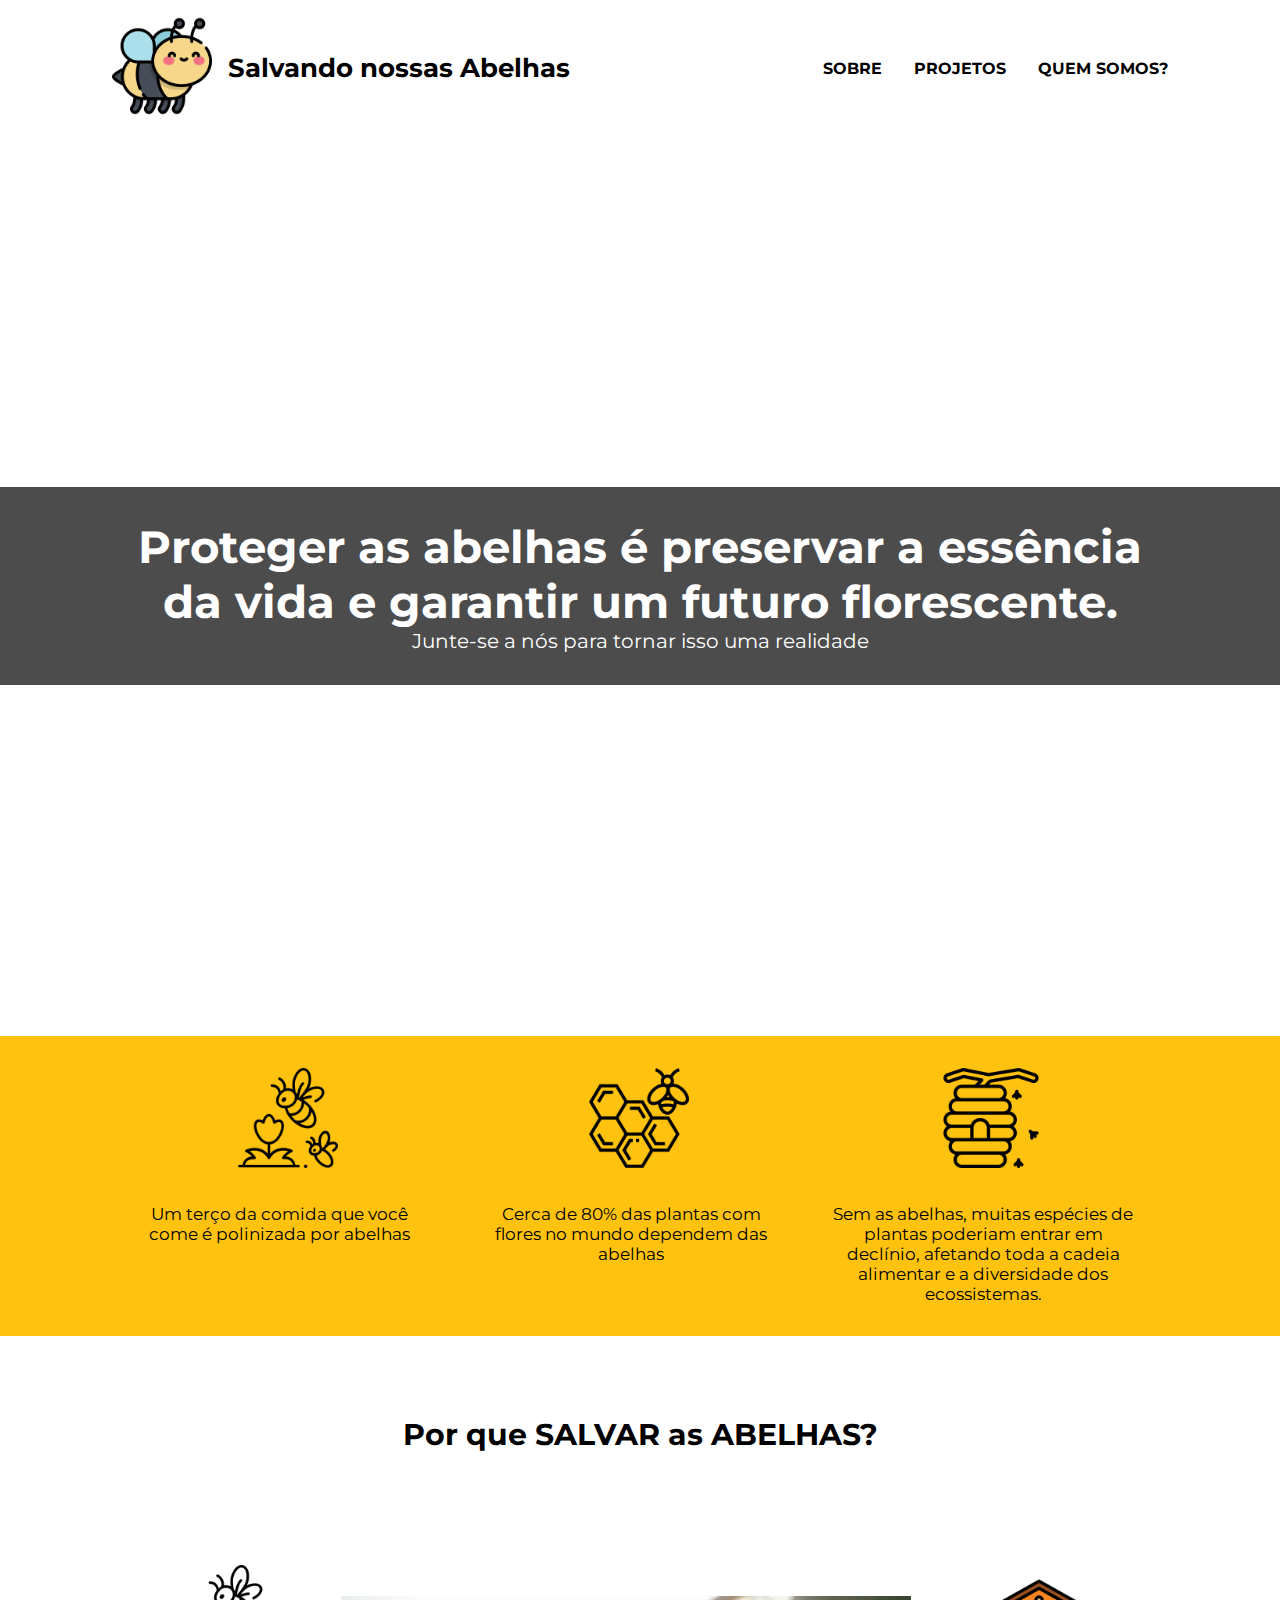
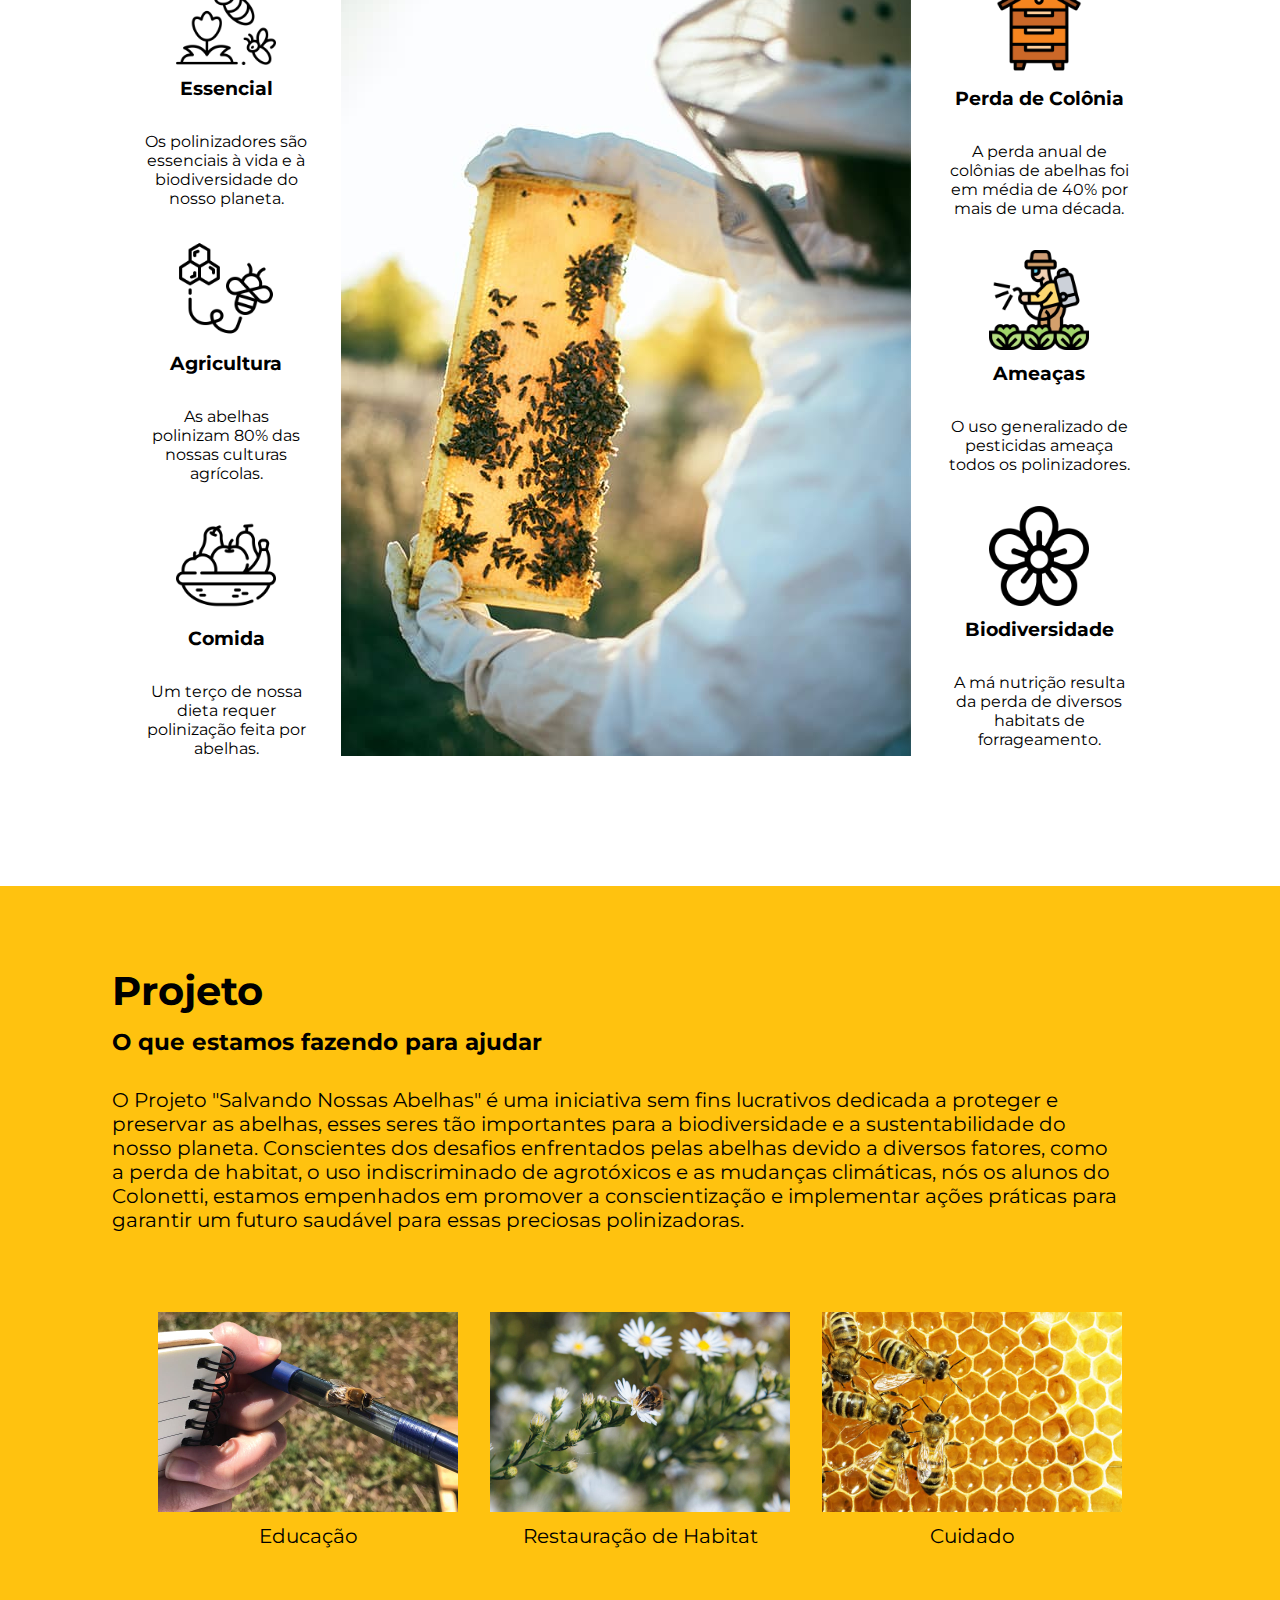
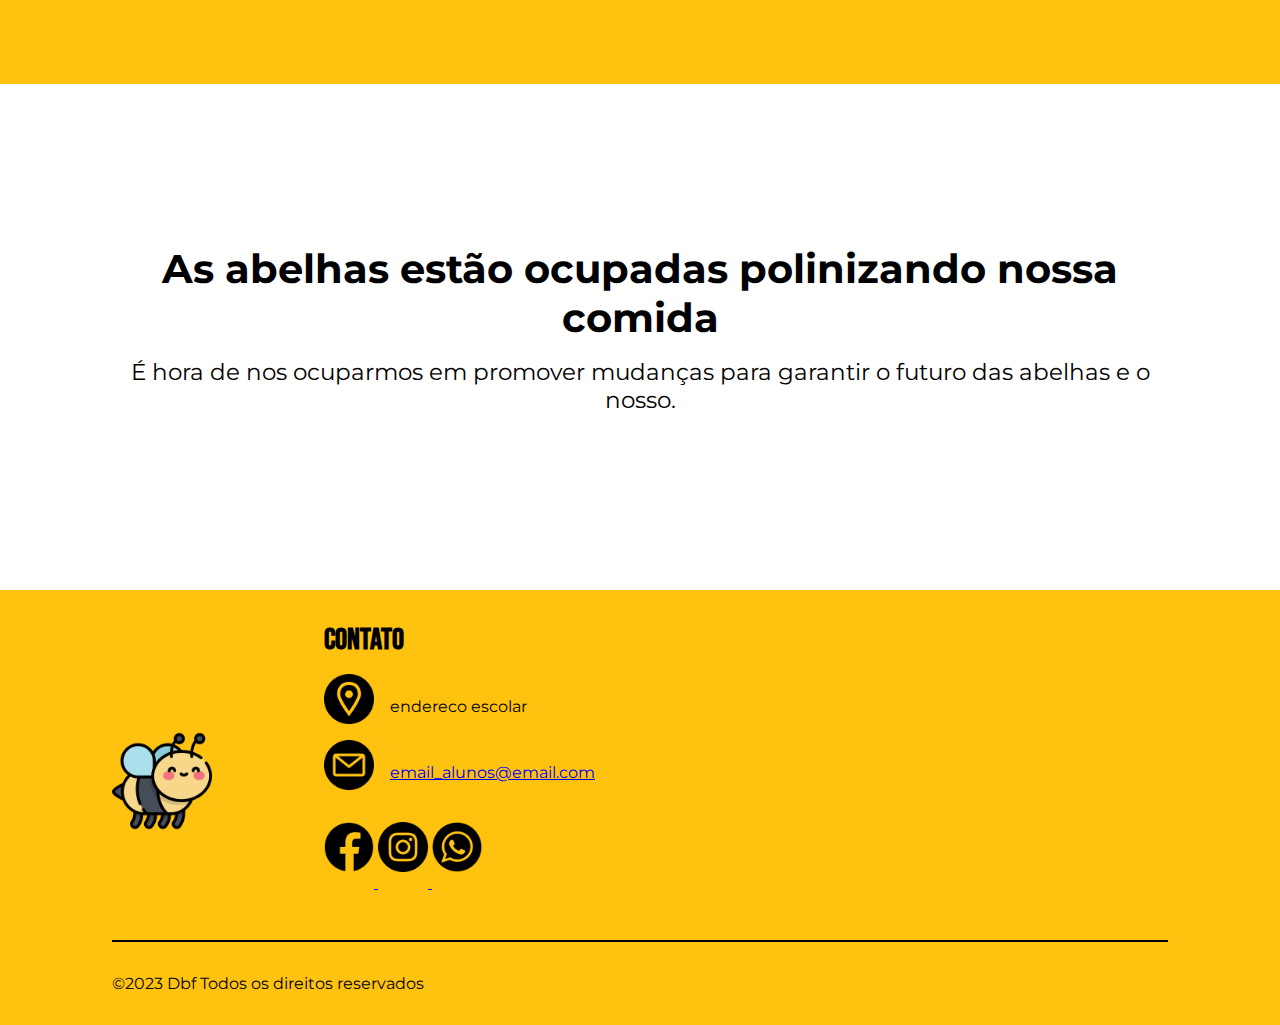
<file: index.html>
<!DOCTYPE html>
<html lang="pt-br">
<head>
    <meta charset="UTF-8">
    <meta name="viewport" content="width=device-width, initial-scale=1.0">
    <link rel="icon" href="./assets/img/icon.png">
    <title>Salvando Nossas Abelhas</title>

    <link rel="preconnect" href="https://fonts.googleapis.com">
    <link rel="preconnect" href="https://fonts.gstatic.com" crossorigin>
    <link href="https://fonts.googleapis.com/css2?family=Bebas+Neue&family=Montserrat:wght@100;400;700&display=swap" rel="stylesheet">
    
    <link rel="stylesheet" href="style.css">
    <link rel="stylesheet" href="./assets/css/causa.css">
    <link rel="stylesheet" href="./assets/css/curiosidade.css">
    <link rel="stylesheet" href="./assets/css/header.css">
    <link rel="stylesheet" href="./assets/css/importancia.css">
    <link rel="stylesheet" href="./assets/css/inicio.css">
    <link rel="stylesheet" href="./assets/css/projeto.css">
    <link rel="stylesheet" href="./assets/css/rodape.css">
</head>
<body>
    <header class="cabecalho container">
        <div>
            <a href="#"><img class="cabecalho__imagem" src="./assets/img/icon.png" alt="Logo"></a>
            <h1 class="cabecalho__titulo">Salvando nossas Abelhas</h1>
        </div>
        <nav>
            <ul>
                <li class="cabecalho__lista">
                    <a class="cabecalho__lista--link" href="#">Sobre</a>
                </li>
                <li class="cabecalho__lista">
                    <a class="cabecalho__lista--link" href="#">Projetos</a>
                </li>
                <li class="cabecalho__lista">
                    <a class="cabecalho__lista--link" href="#">Quem somos?</a>
                </li>
            </ul>
        </nav>
    </header>
    <main>
        <section class="inicio">
            <div>
                <h1 class="inicio__titulo">
                    Proteger as abelhas é preservar a essência da vida e garantir um futuro florescente.
                </h1>
                <p class="inicio__texto">
                    Junte-se a nós para tornar isso uma realidade
                </p>
            </div>
        </section>
        <section class="curiosidade">
            <div>
                <img class="curiosidade__imagem" src="./assets/img/bee.png" alt="icone de abelha">
                <p class="curiosidade__texto">
                    Um terço da comida que você come é polinizada por abelhas
                </p>
            </div>
            <div>
                <img class="curiosidade__imagem" src="./assets/img/honeycomb.png" alt="icone de favo de mel">
                <p class="curiosidade__texto">
                    Cerca de 80% das plantas com flores no mundo dependem das abelhas
                </p>
            </div>
            <div>
                <img class="curiosidade__imagem" src="./assets/img/bee-hive.png" alt="icone de uma colmeia">
                <p class="curiosidade__texto">
                    Sem as abelhas, muitas espécies de plantas poderiam entrar em declínio, afetando toda a cadeia alimentar e a diversidade dos ecossistemas.
                </p>
            </div>
        </section>
        <section class="causa">
            <h2 class="causa__titulo">Por que SALVAR as ABELHAS?</h2>
            <div class="causa__div">
                <div class="causa__div2">
                    <div>
                        <img class="causa__subimagem" src="./assets/img/bee.png" alt="">
                        <h3 class="causa__subtitulo">Essencial</h3>
                        <p class="causa__texto">
                            Os polinizadores são essenciais à vida e à biodiversidade do nosso planeta.
                        </p>
                    </div>
                    <div>
                        <img class="causa__subimagem" src="./assets/img/bee-fly.png" alt="">
                        <h3 class="causa__subtitulo">Agricultura</h3>
                        <p class="causa__texto">
                            As abelhas polinizam 80% das nossas culturas agrícolas.
                        </p>
                    </div>
                    <div>
                        <img class="causa__subimagem" src="./assets/img/fruit.png" alt="">
                        <h3 class="causa__subtitulo">Comida</h3>
                        <p class="causa__texto">
                            Um terço de nossa dieta requer polinização feita por abelhas.
                        </p>
                    </div>
                </div>
                <div>
                    <img class="causa__imagem" src="./assets/img/beek-with-frame.jpg" alt="pessoa com equipamentos de proteção segurando um pedaço de favo de mel com vária abelhas em cima">
                </div>
                <div class="causa__div2">
                    <div>
                        <img class="causa__subimagem" src="./assets/img/apiary.png" alt="">
                        <h3 class="causa__subtitulo">Perda de Colônia</h3>
                        <p class="causa__texto">
                            A perda anual de colônias de abelhas foi em média de 40% por mais de uma década.
                        </p>
                    </div>
                    <div>
                        <img class="causa__subimagem" src="./assets/img/chemical.png" alt="">
                        <h3 class="causa__subtitulo">Ameaças</h3>
                        <p class="causa__texto">
                            O uso generalizado de pesticidas ameaça todos os polinizadores.
                        </p>
                    </div>
                    <div>
                        <img class="causa__subimagem" src="./assets/img/flower.png" alt="">
                        <h3 class="causa__subtitulo">Biodiversidade</h3>
                        <p class="causa__texto">
                            A má nutrição resulta da perda de diversos habitats de forrageamento.
                        </p>
                    </div>
                </div>
            </div>
        </section>
        <section class="projeto">
            <div>
                <div>
                    <h2 class="projeto__titulo">Projeto</h2>
                    <h3 class="projeto__subtitulo">O que estamos fazendo para ajudar</h3>
                    <p class="projeto__texto">
                        O Projeto "Salvando Nossas Abelhas" é uma iniciativa sem fins lucrativos dedicada a proteger e preservar as abelhas, esses seres tão importantes para a biodiversidade e a sustentabilidade do nosso planeta. Conscientes dos desafios enfrentados pelas abelhas devido a diversos fatores, como a perda de habitat, o uso indiscriminado de agrotóxicos e as mudanças climáticas, nós os alunos do Colonetti, estamos empenhados em promover a conscientização e implementar ações práticas para garantir um futuro saudável para essas preciosas polinizadoras.
                    </p>
                </div>
                <div class="projeto__imagens">
                    <div>
                        <img class="projeto__imagem" src="./assets/img/bee-on-pen.jpg" alt="">
                        <p class="projeto__imagem-texto">Educação</p>
                    </div>
                    <div>
                        <img class="projeto__imagem" src="./assets/img/bee-on-daisy.jpg" alt="">
                        <p class="projeto__imagem-texto">Restauração de Habitat</p>
                    </div>
                    <div class="projeto__img-responsive">
                        <img class="projeto__imagem" src="./assets/img/cuidado.jpg" alt="">
                        <p class="projeto__imagem-texto">Cuidado</p>
                    </div>
                </div>
            </div>
            <div>
                <img class="projeto__imagem-principal" src="./assets/img/summer-2020-gradient.jpg" alt="">
            </div>
        </section>
        <section class="importancia">
            <h2 class="importancia__titulo">As abelhas estão ocupadas polinizando nossa comida</h2>
            <p class="importancia__texto">
                É hora de nos ocuparmos em promover mudanças para garantir o futuro das abelhas e o nosso.
            </p>
        </section>
    </main>
    <footer class="rodape">
        <div class="rodape-flex rodape-block">
            <img class="rodape__logo" src="./assets/img/icon.png" alt="Logo">
            <div class="rodape__contato">
                <div>
                    <h2 class="rodape__contato-titulo">Contato</h2>
                    <div class="rodape-flex">
                        <img class="rodape__icon" src="./assets/img/placeholder.png" alt="icone de endereço">
                        <p class="rodape__endereco">endereco escolar</p>
                    </div>
                    <div class="rodape-flex">
                        <img class="rodape__icon" src="./assets/img/o-email.png" alt="icone de email">
                        <a class="rodape__email" href="#">email_alunos@email.com</a>
                    </div>
                </div>
                <div class="redes__sociais">
                    <a class="redes__sociais-ancora" href="#">
                        <img class="rodape__icon" src="./assets/img/facebook.png" alt="icone Facebook">
                        <p>Facebook</p>
                    </a>
                    <a class="redes__sociais-ancora" href="#">
                        <img class="rodape__icon" src="./assets/img/instagram.png" alt="icone Instagram">
                        <p>Instagram</p>
                    </a>
                    <a class="redes__sociais-ancora" href="#">
                        <img class="rodape__icon" src="./assets/img/whatsapp.png" alt="icone WhatsApp">
                        <p>WhatsApp</p>
                    </a>
                </div>
            </div>
        </div>

        <div class="rodape__line"></div>

        <p class="rodape__copyright">&copy;2023 Dbf Todos os direitos reservados</p>
    </footer>
</body>
</html>
</file>
<file: style.css>
:root {
    --cor-de-fundo: #ffc20f;
    --fonte-preta: #000;
    --fonte-branca: #fff;
    --fonte-bebas: 'Bebas Neue', sans-serif;
    --fonte-montserrat: 'Montserrat', sans-serif;
    --hover-text: #3f3f3f;
}

* {
    margin: 0;
    padding: 0;
}

body {
    font-family: var(--fonte-montserrat);
}
</file>
<file: assets/css/causa.css>
.causa {
    padding: 2rem 7rem 6rem 7rem;
}

.causa__div {
    display: flex;
    justify-content: center;
    align-items: center;
}

.causa__div div {
    text-align: center;
}

.causa__titulo {
    text-align: center;
    font-size: 30px;
    margin: 3rem 0 7rem 0;
}

.causa__subimagem {
    height: 100px;
    width: 100px;
}

.causa__subtitulo {
    padding-top: .5rem;
}

.causa__texto {
    padding: 1rem;
    margin: 1rem;
}

@media screen and (max-width: 1024px) {
    .causa {
        padding: 2rem 5rem 7rem 5rem;
    }

    .causa__imagem {
        padding: 0 2rem;
    }
}

@media screen and (max-width: 768px) {
    .causa__div {
        display: block;
    }

    .causa__div2 {
        padding: 3rem 0;
    }

    .causa__imagem {
        height: 486px;
        width: 360px;
        padding: 0;
    }
}

@media screen and (max-width: 425px) {
    .causa {
        padding: 2rem 3rem;
    }

    .causa__imagem {
        height: 400px;
        width: 300px;
    }
}
</file>
<file: assets/css/curiosidade.css>
.curiosidade {
	display: grid;
	grid-template-columns: 33.3% 33.3% 33.3%;
	background-color: var(--cor-de-fundo);
	padding: 0 7rem;
}

.curiosidade div {
	text-align: center;
	padding: 2rem 1rem 0 1rem;
}

.curiosidade__imagem {
	height: 100px;
	width: 100px;
}

.curiosidade__texto {
	padding: 2rem 1rem 2rem 0;
	font-size: 17px;
}

@media screen and (max-width: 1024px) {
	.curiosidade {
		padding: 0 5rem;
	}
}

@media screen and (max-width: 425px) {
	.curiosidade {
		display: block;
	}
}
</file>
<file: assets/css/header.css>
.cabecalho {
    display: flex;
    justify-content: space-between;
    align-items: center;
    padding: 1rem 7rem;
}

.cabecalho div {
    display: flex;
    align-items: center;
}

.cabecalho__imagem {
    height: 100px;
    width: 100px;
}

.cabecalho__titulo {
    padding-left: 1rem;
    font-size: 26px;
}

.cabecalho ul {
    display: flex;
}

.cabecalho__lista {
    padding-left: 2rem;
    list-style-type: none;
}

.cabecalho__lista--link {
    color: var(--fonte-preta);
    font-weight: 700;
    text-transform: uppercase;
    text-decoration: none;
    transition: 1s;
}

.cabecalho__lista--link:hover {
    transition: 1s;
    color: var(--hover-text);
    font-size: 17px;
    text-decoration: underline;
}

@media screen and (max-width: 1024px) {
    .cabecalho {
        padding: 1rem 3rem;
    }

    .cabecalho__imagem {
        height: 50px;
        width: 50px;
    }

    .cabecalho__titulo {
        font-size: 17px;
    }

    .cabecalho__lista--link {
        font-size: 15px;
    }
}

@media screen and (max-width: 425px) {
    .cabecalho nav{
        display: none;
    }
}
</file>
<file: assets/css/importancia.css>
.importancia  {
    padding: 10rem 7rem;
    text-align: center;
}

.importancia__titulo {
    font-size: 40px;
}

.importancia__texto {
    padding: 1rem;
    font-size: 23px;
}

@media screen and (max-width: 425px) {
    .importancia {
        padding: 5rem 3rem;
    }

    .importancia__titulo {
        font-size: 30px;
    }

    .importancia__texto {
        font-size: 20px;
    }
}
</file>
<file: assets/css/inicio.css>
.inicio {
    background-image: url('https://images4.alphacoders.com/718/71846.jpg');
    background-repeat: no-repeat;
    background-position: center;
    height: 100vh;
    position: relative;
}

.inicio div {
    background-color: rgba(0, 0, 0, 0.7);
    padding: 2rem 0;
    position: absolute;
    top: 50%;
    left: 50%;
    transform: translate(-50%, -50%);
    text-align: center;
    width: 100%;
}

.inicio__titulo {
    margin: 0 7rem;
    color: var(--fonte-branca);
    font-size: 45px;
}

.inicio__texto {
    font-size: 20px;
    color: var(--fonte-branca);
}

@media screen and (max-width: 425px) {
    .inicio {
        height: 50vh;
    }

    .inicio__titulo {
        font-size: 25px;
        margin: 0 3rem;
    }
}
</file>
<file: assets/css/projeto.css>
.projeto {
    display: flex;
    padding: 3rem 7rem 3rem 7rem;
    background-color: var(--cor-de-fundo);
}

.projeto__titulo {
    margin-top: 2rem;
    font-size: 40px;
}

.projeto__subtitulo {
    margin-top: .8rem;
    font-size: 23px;
}

.projeto__texto {
    margin-top: 2rem;
    padding-right: 3rem;
    font-size: 20px;
}

.projeto__imagens {
    display: flex;
}

.projeto__imagens div {
    padding: 5rem 1rem;
}

.projeto__imagem {
    height: 200px;
    width: 300px;
}

.projeto__imagem-texto {
    text-align: center;
    padding: .5rem;
    font-size: 20px;
}

.projeto__img-responsive {
    display: none;
}

.projeto__imagem-principal {
    height: 700px;
    width: 500px;
}

@media screen and (max-width: 1440px) {
    .projeto {
        display: block;
    }

    .projeto__imagens {
        justify-content: center;
    }

    .projeto__imagem-principal {
        display: none;
    }

    .projeto__img-responsive {
        display: block;
    }
}

@media screen and (max-width: 1024px) {
    .projeto__texto {
        padding-bottom: 5rem;
    }

    .projeto__imagens {
        flex-wrap: wrap;
    }

    .projeto__imagens div {
        padding: 0 3rem 1rem 0;
    }
}

@media screen and (max-width: 768px) {
    .projeto {
        text-align: center;
    }
}

@media screen and (max-width: 425px) {
    .projeto {
        padding: 3rem 3rem;
    }

    .projeto div {
        text-align: center;
    }

    .projeto__texto, .projeto__imagens div {
        padding: 2rem 0;
    }
}
</file>
<file: assets/css/rodape.css>
.rodape {
    background-color: var(--cor-de-fundo);
    padding: 2rem 7rem;
}

.rodape-flex {
    display: flex;
    align-items: center;
}

.rodape__logo {
    padding-right: 7rem;
    height: 100px;
    width: 100px;
}

.rodape__contato-titulo {
    font-family: var(--fonte-bebas);
    font-size: 30px;
    padding-bottom: 1rem;
}

.redes__sociais {
    padding: 1rem 0 3rem 0;
}

.redes__sociais-ancora p{
    display: none;
}

.rodape__icon {
    padding-bottom: 1rem;
    height: 50px;
    width: 50px;
}

.rodape__email, .rodape__endereco {
    padding-left: 1rem;
}

.rodape__line {
    border-bottom: 2px solid #000;
}

.rodape__copyright {
    padding-top: 2rem;
}

@media screen and (max-width: 1024px) {
    .rodape__contato {
        display: flex;
        padding-top: 1rem;
    }

    .rodape-flex {
        padding-bottom: 1.5rem;
    }

    .redes__sociais {
        display: flex;
        flex-direction: column;
        padding-left: 3rem;
    }

    .redes__sociais-ancora {
        display: flex;
        align-items: center;
        text-decoration: none;
        font-family: var(--fonte-bebas);
        font-size: 25px;
        color: var(--cor-preta);
        font-weight: 700;
    }

    .redes__sociais-ancora p {
        display: block;
    }

    .rodape__icon {
        padding: 0 1rem .6rem;
    }
}

@media screen and (max-width: 768px) {
    .rodape__contato {
        display: block;
    }

    .redes__sociais {
        padding: 0;
        flex-direction: row;
        flex-wrap: wrap;
    }
}

@media screen and (max-width: 425px) {
    .rodape {
        padding: 2rem 3rem;
    }

    .rodape-block, .rodape__sociais {
        display: block;
    }
}
</file>
